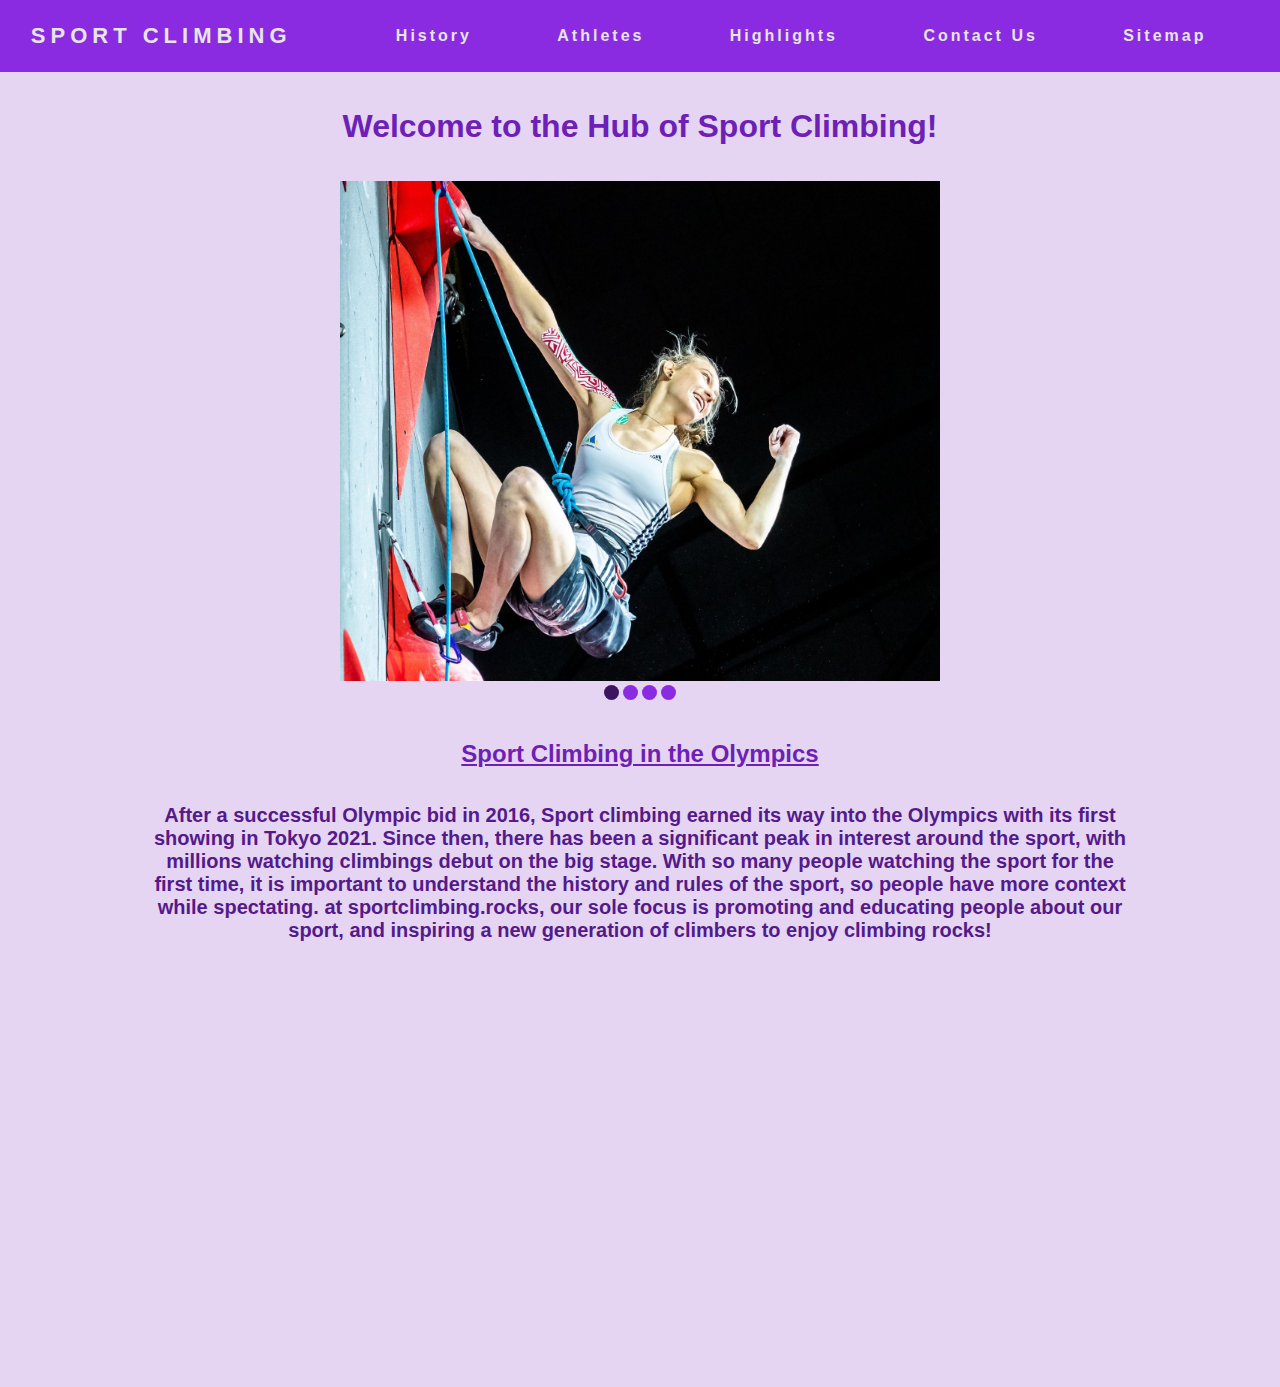
<file: docs/index.html>
<!DOCTYPE html>
<html lang="en">
<head>
    <meta charset="UTF-8">
    <meta http-equiv="X-UA-Compatible" content="IE=edge">
    <meta name="viewport" content="width=device-width, initial-scale=1.0">
    <link rel="stylesheet" href="css/navbar.css">
    <link rel="stylesheet" href="css/slideshow.css">
    <link rel="stylesheet" href="css/pagedesign.css">
    <script src= "js/slideshow.js" defer></script>
    <link rel="icon" href="favicon.ico" type="image/x-icon">
    <title>HomePage</title>

</head>
<body>
   <nav>
       <div class= "logo">
            <h4>
                <a href="index.html"> Sport Climbing</a>
            </h4>
       </div>
       <ul class= "nav-links">
           <li>
               <a href="history.html">History</a>
            </li>
           <li>
               <a href="athletes.html">Athletes</a>
            </li>
           <li>
               <a href="highlights.html">Highlights</a>
            </li>
            <li>
                <a href="contactus.html">Contact Us</a>
             </li>
             <li>
                <a href="sitemap.html">Sitemap</a>
             </li>

       </ul>
       <div class="burger">
           <div class="line1"></div>
           <div class="line2"></div>
           <div class="line3"></div>
       </div>
   </nav>
   <br>
   <br>

   <h1>Welcome to the Hub of Sport Climbing!</h1>
   <br>
   <br>
<div class= "center">
   <div class= "slide-container">
                <div class= "effect slide">
                    <img src="img/janja.jpg" alt=" Janja Garnbret, Olympic Gold Medalist">
                </div>
                <div class= "effect slide">
                    <img src="img/adam3.jpg" alt=" Adam Ondra, 6 time World Champion">
                </div>
                <div class= "effect slide">
                    <img src="img/natalia.jpg" alt="Natalia Grossman, 2021 Bouldering World Champion">
                </div>
                <div class= "effect slide">
                    <img src="img/nathaniel.jpg" alt="IFSC, the home of Sport Climbing!">
                </div>
   </div>
</div>


<div class="dot-container">
  <span></span>  
  <span></span>  
  <span></span>  
  <span></span>  
</div>
<br>
<br>
<h2> Sport Climbing in the Olympics</h2>
<br>
<br>
<p>After a successful Olympic bid in 2016, Sport climbing earned its way into the Olympics with its first showing in Tokyo 2021. 
    Since then, there has been a significant peak  in interest around the sport, with millions watching climbings debut on the big stage. 
    With so many people watching the sport for the first time, it is important to understand the history and rules of the sport, so people have more context while spectating.
    at sportclimbing.rocks, our sole focus is promoting and educating people about our sport, and inspiring a new generation of climbers to enjoy climbing rocks!
</p>

<br>
<br>
<br>
<br>
<div class= "center">
<iframe width="560" height="315" 
src="https://www.youtube.com/embed/_gGycmIZnLY" 
title="YouTube video player" 
frameborder="0" 
allow="accelerometer; autoplay; clipboard-write; 
encrypted-media; gyroscope; picture-in-picture" 
allowfullscreen>
</iframe>
</div>
<br>
<br>
<br>
<script src= "js/navbar.js"></script>
</body>
</html>
</file>
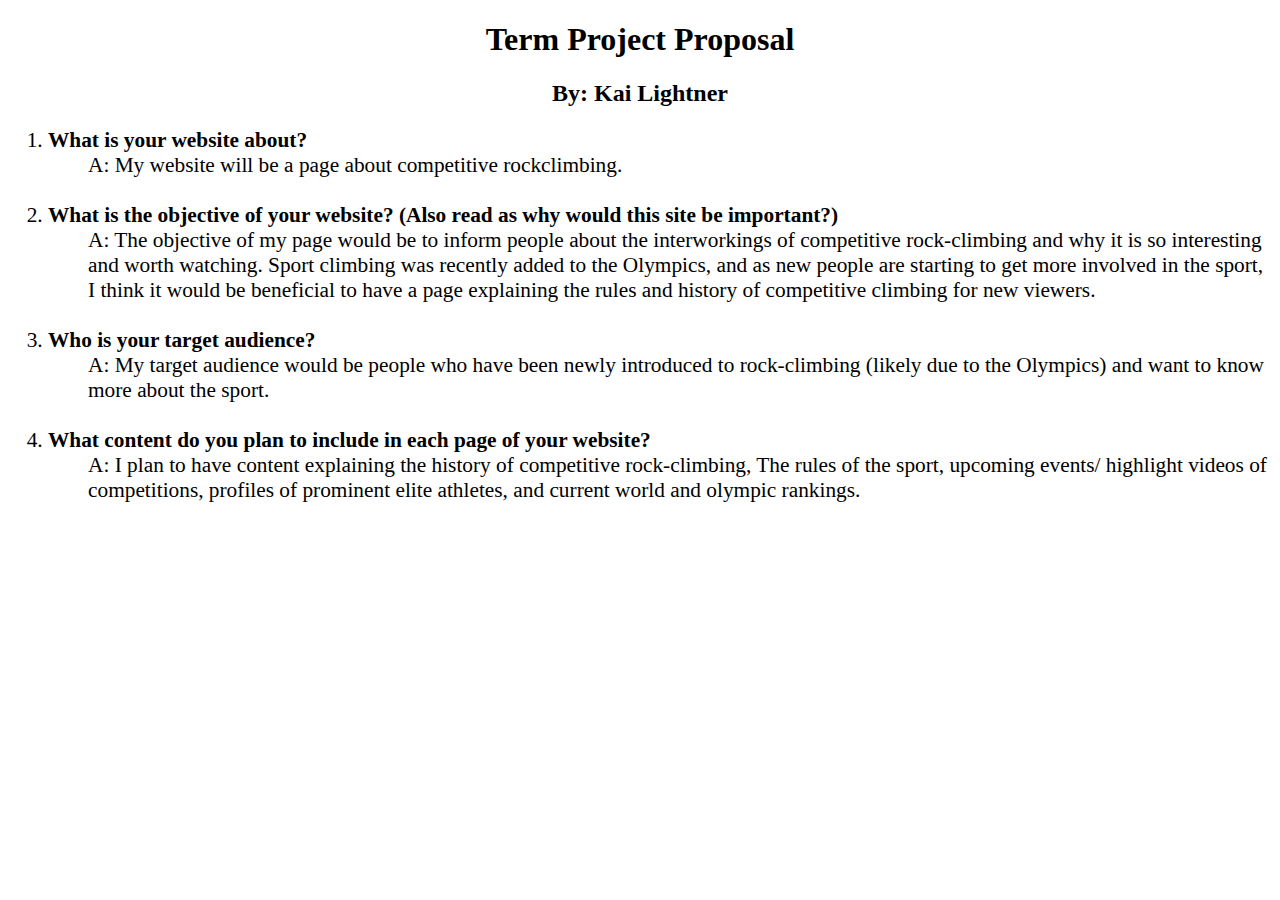
<file: proposal.html>
<!DOCTYPE html>
<html lang="en">
<head>
    <meta charset="UTF-8">
    <meta http-equiv="X-UA-Compatible" content="IE=edge">
    <meta name="viewport" content="width=device-width, initial-scale=1.0">
    <title>Document</title>
    <style>
        .center{
            text-align: center;
        }
     #list{
         font-size: 16pt;
     } 
     
    </style>
</head>
<body>
 <h1 class="center">Term Project Proposal</h1>
 <h2 class="center">By: Kai Lightner</h2> 
 <div id="list">
  <ol>
      <li> 
          <b>What is your website about?</b> 
          <ul>
              A: My website will be a page about competitive rockclimbing.
          </ul>
    </li>
    &nbsp;
    <li> 
        <b>What is the objective of your website? (Also read as why would this site be important?)</b> 
     <ul>
         A: The objective of my page would be to inform people about the interworkings of competitive rock-climbing and why it is so interesting and worth watching.
         Sport climbing was recently added to the Olympics, and as new people are starting to get more involved in the sport,
         I think it would be beneficial to have a page explaining the rules and history of competitive climbing for new viewers.
     </ul>  
    </li>
    &nbsp;
    <li> 
        <b>Who is your target audience?</b>
        <ul>
            A: My target audience would be people who have been newly introduced to rock-climbing
            (likely due to the Olympics) and want to know more about the sport.
        </ul>
    </li>
    &nbsp;
    <li>
        <b> What content do you plan to include in each page of your website?</b>
        <ul>
            A: I plan to have content explaining the history of competitive rock-climbing,
             The rules of the sport,
             upcoming events/ highlight videos of competitions,
              profiles of prominent elite athletes, 
              and current world and olympic rankings. 
        </ul>
    </li>
  </ol>
</div>
</body>
</html>
</file>
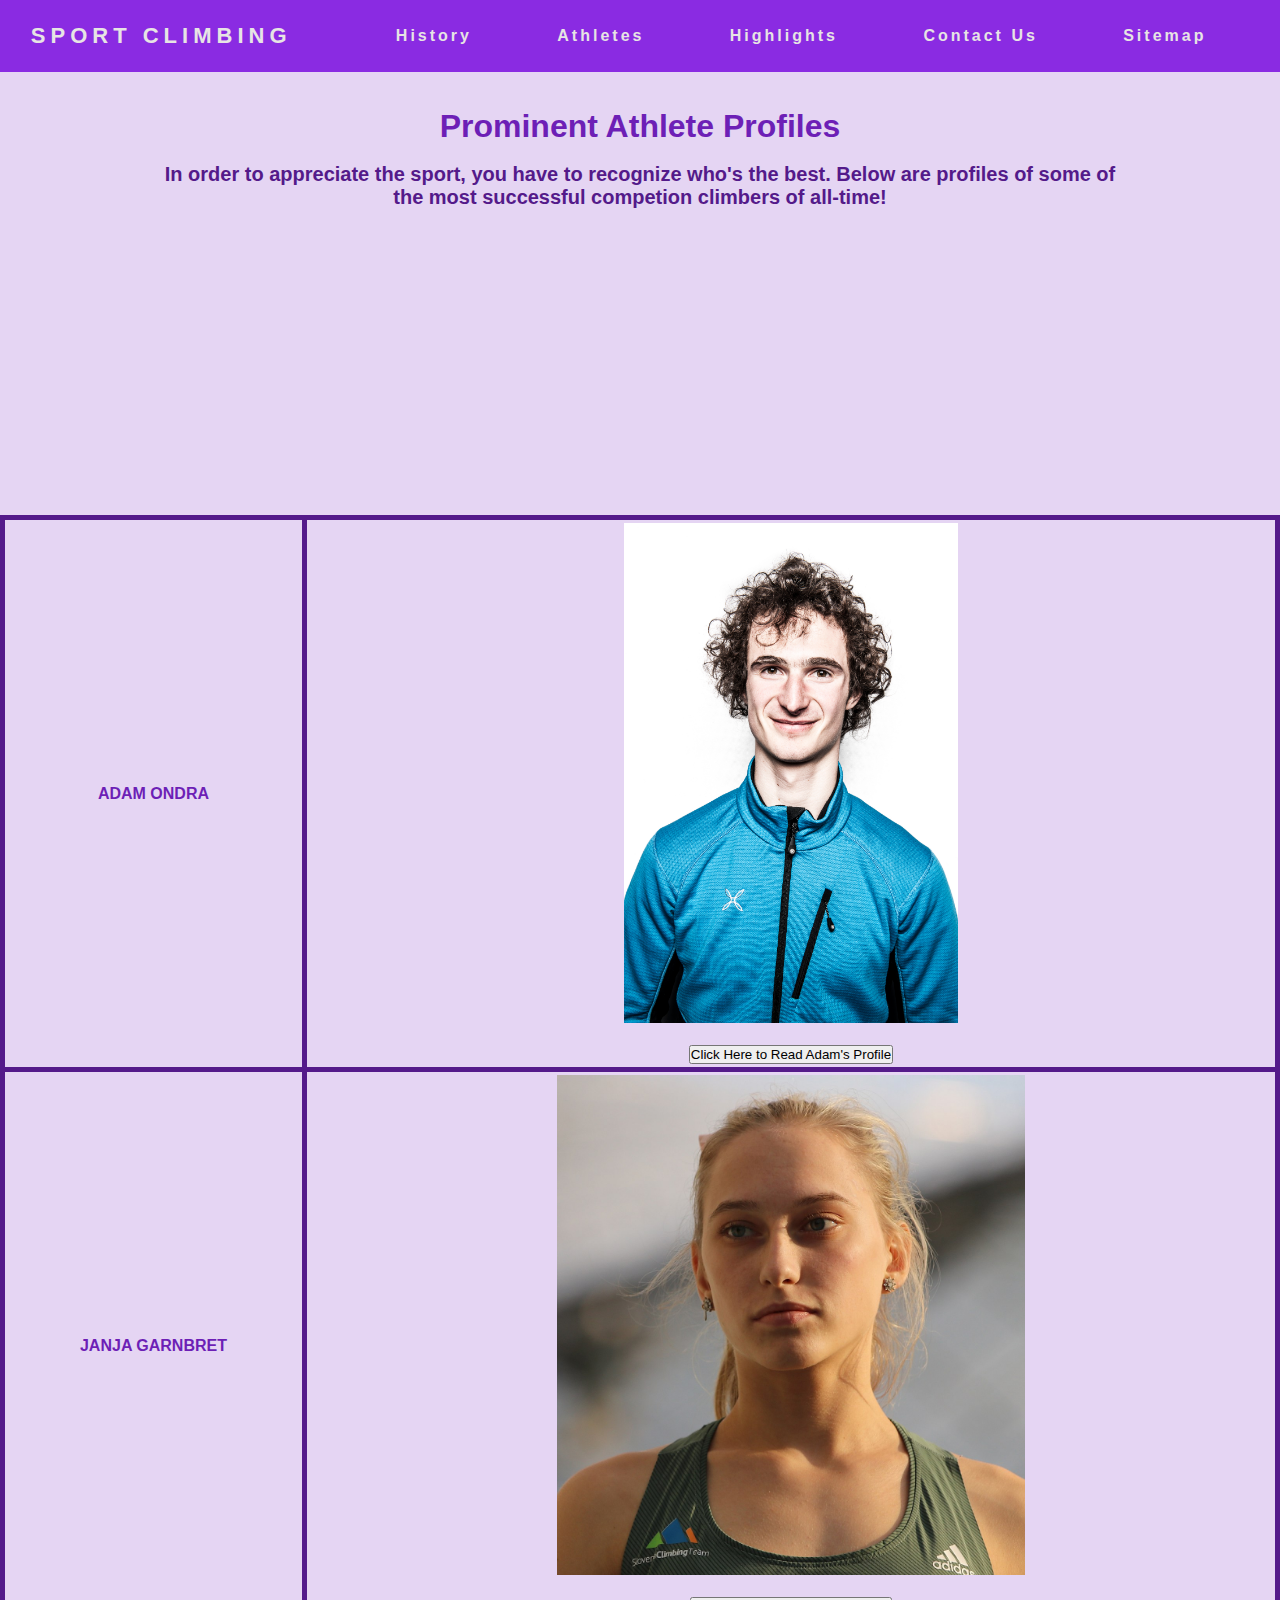
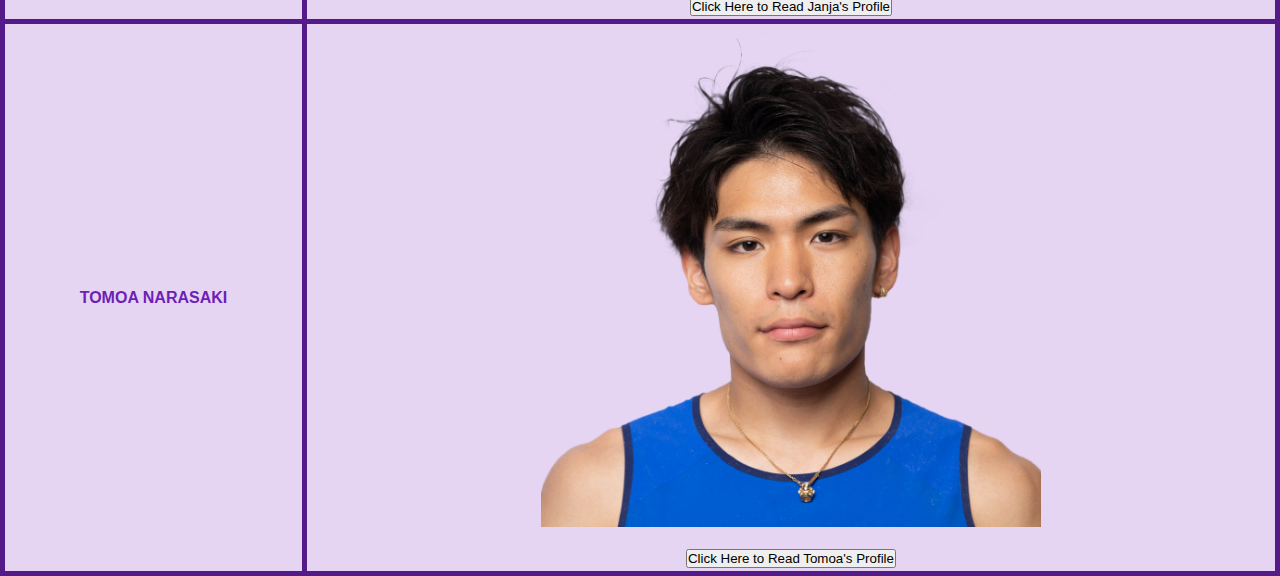
<file: docs/athletes.html>
<!DOCTYPE html>
<html lang="en">
<head>
<meta charset="UTF-8">
<meta http-equiv="X-UA-Compatible" content="IE=edge">
 <meta name="viewport" content="width=device-width, initial-scale=1.0"><link rel="stylesheet" href="css/navbar.css">
<script src= "js/navbar.js" defer></script>
<link rel="stylesheet" href="css/slideshow.css">
<link rel="stylesheet" href="css/pagedesign.css">
<script src= "js/slideshow.js" defer></script>
<title>HomePage</title>
<style>
    img{
      height: 500px;
    }
    table{
    margin-left: auto;
    margin-right: auto;
    font-family: Arial, Helvetica, sans-serif;
    border-collapse: collapse;
    width: 100%;
    text-align: center;
} 

th,tr,td {
    border: 5px solid black;
    padding:3px ;
    border-color: rgb(84, 26, 138);
}
table{
    font-family: sans-serif;
    color: rgb(109, 31, 182);
}
@media screen and (max-width: 768px){

img{
     max-width: 100%;
     height: auto;
    }
button{
        border-color: blueviolet;
        background-color: rgb(229, 213, 243);
        align-items: center;

        }
 .button table{
        color:rgb(109, 31, 182);
        font-family: sans-serif;
        font-size: 15px;
    }
}

</style>

</head>
<body>
<nav>
   <div class= "logo">
        <h4>
            <a href="index.html"> Sport Climbing</a>
        </h4>
   </div>
   <ul class= "nav-links">
       <li>
           <a href="history.html">History</a>
        </li>
       <li>
           <a href="athletes.html">Athletes</a>
        </li>
       <li>
           <a href="highlights.html">Highlights</a>
        </li>
        <li>
            <a href="contactus.html">Contact Us</a>
         </li>
         <li>
            <a href="sitemap.html">Sitemap</a>
         </li>

   </ul>
   <div class="burger">
       <div class="line1"></div>
       <div class="line2"></div>
       <div class="line3"></div>
   </div>
</nav>
<br>
<br>

<h1>Prominent Athlete Profiles</h1>
<br> 
<p>
    In order to appreciate the sport, you have to recognize who's the best. 
    Below are profiles of some of the most successful competion climbers of all-time!
</p>
    <table>
<tr> 
    <th id="ap"> ADAM ONDRA </th>
    <br>
    <br>
  <td> <img src="img/adamprofile.jpg" alt="Adam Ondra">
   <br>
   <br>
   <button id= "button1"><div class="button">Click Here to Read Adam's Profile</div></button>
</td>
   <br>
    <br>
    <br>
</tr>
    <br>
    <br>
    <th id="jp"> JANJA GARNBRET </th>
    <br>
    <br>
    <td><img src="img/janja2.jpg" alt="Janja Garnbret">
    <br>
    <br>
    <button id= "button2"><div class="button">Click Here to Read Janja's Profile</div></button>
    </td>
    <br>
    <br>
<tr>
    <br>
    <br>
   <th id="tp"> TOMOA NARASAKI </th>
  
    <br>
    <br>
    <td><img src="img/tomoa.png" alt="Tomoa Narasaki">
    <br>
    <br>
    <button id= "button3"><div class="button">Click Here to Read Tomoa's Profile</div></button>
    </td>
     <br>
    <br>
</tr>
</table>
<script>
const adam = document.getElementById("button1");
const janja = document.getElementById("button2");
const tomoa = document.getElementById("button3");

adam.onclick = function(){
    adam.innerHTML = "Adam Ondra is a Czech professional rock climber, specializing in lead climbing and bouldering. Rock & Ice magazine described Ondra in 2013 as a prodigy and the leading climber of his generation. Ondra is the only male athlete to have won World Championship titles in both disciplines in the same year (2014), and he is also the only male athlete to have won the World Cup series in both disciplines (lead climbing in 2009, 2015 and 2019, and bouldering in 2010)."
    adam.style.color = "rgb(109, 31, 182)";
    adam.style.fontFamily = "sans-serif";
    adam.style.fontSize = "15px";
    adam.style.backgroundColor = "rgb(229, 213, 243)"
    adam.style.border = "none";
    document.getElementById("ap").innerHTML = "ADAM ONDRA'S PROFILE"
}
janja.onclick = function(){
    janja.innerHTML = " Janja Garnbret is a Slovenian rock climber and sport climber who has won multiple lead climbing and bouldering events. In 2021, she became the first ever female Olympic gold medalist in sport climbing, and is widely regarded as the greatest competitive climber of all time.Garnbret won her first international title in the lead competition at the 2014 World Youth B Championships. In July 2015, just after turning 16, she started competing in the senior category of the Lead Climbing World Cup. Since then, she participated in 35 Lead Climbing World Cup events, missing the podium in only four of them. In 2016, aged 17, Garnbret won the seasonal titles of the IFSC Climbing World Cup in lead and combined, World Championships in lead climbing, and World Youth A Championships in both lead climbing and bouldering. From 2016 to 2018, she was awarded the seasonal title in both lead climbing and combined disciplines. In both 2018 and 2019, she won the World Championships in bouldering and combined, and also reclaimed the lead title in 2019. The same year, Garnbret became the first athlete to win all bouldering World Cup events in a season. Throughout six events, she placed first in six qualifications, four semifinals, and six finals, topping 74 out of 78 boulder problems overall."
    janja.style.color = "rgb(109, 31, 182)";
    janja.style.fontFamily = "sans-serif";
    janja.style.fontSize = "15px";
    janja.style.backgroundColor = "rgb(229, 213, 243)"
    janja.style.border = "none";
    document.getElementById("jp").innerHTML = "JANJA GARNBRET'S PROFILE"
}
tomoa.onclick = function(){
    tomoa.innerHTML = "Tomoa Narasaki (楢﨑 智亜) is a Japanese professional sport climber and boulderer. He started climbing when he was 10 years old together with Sachi Amma, in Sachi’s family climbing gym. Previously, he had been training apparatus gymnastics. In 2016, he won both the Bouldering World Championship and the Bouldering World Cup and in 2019 he won the Bouldering World Cup. His younger brother Meichi Narasaki is also a professional sport climber."
    tomoa.style.color = "rgb(109, 31, 182)";
    tomoa.style.fontFamily = "sans-serif";
    tomoa.style.fontSize = "15px";
    tomoa.style.backgroundColor = "rgb(229, 213, 243)"
    tomoa.style.border = "none";
    document.getElementById("tp").innerHTML = "TOMOA NARASAKI'S PROFILE"
}
</script>   
</body>
</html>
</file>
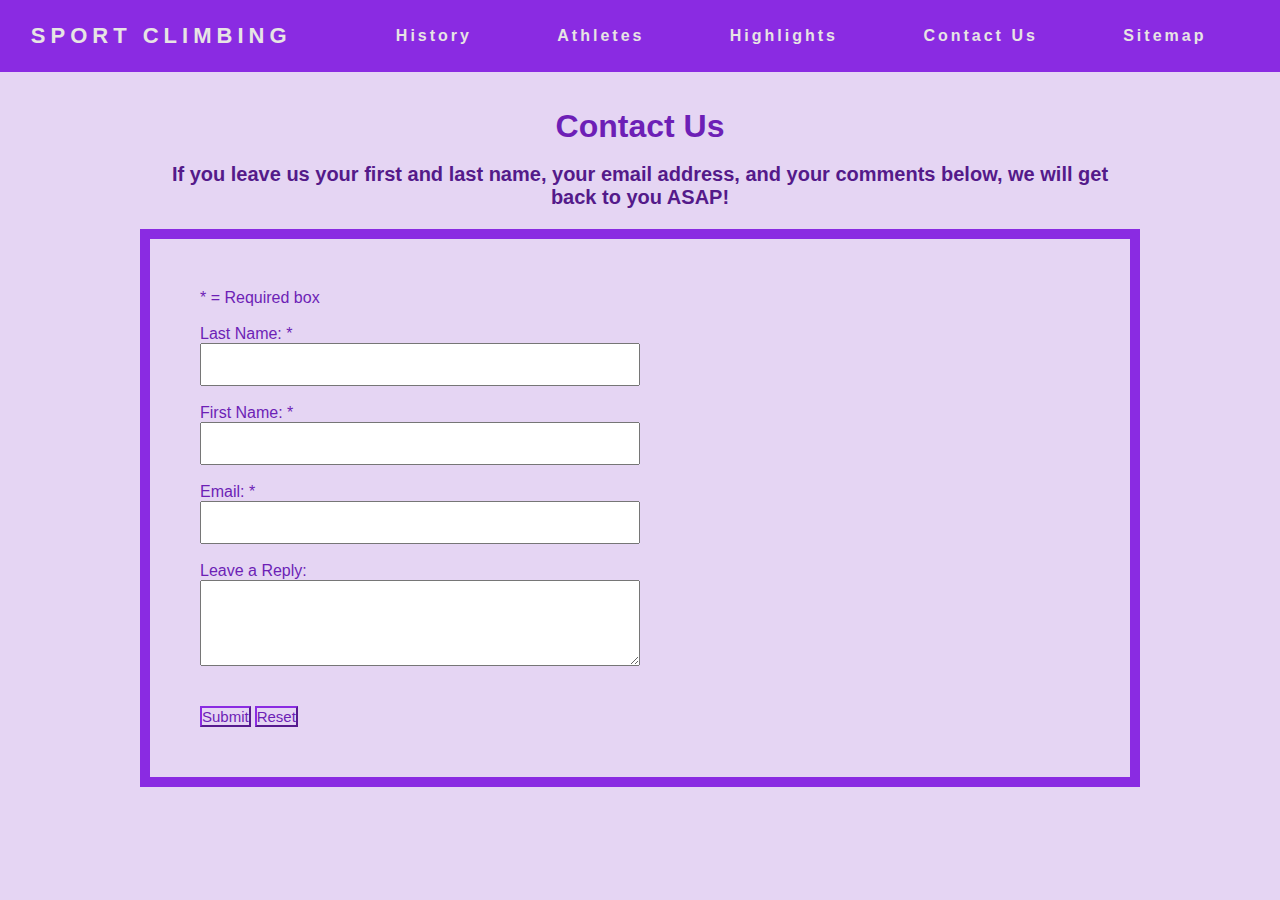
<file: docs/contactus.html>
<!DOCTYPE html>
<html lang="en">
<head>
    <meta charset="UTF-8">
    <meta http-equiv="X-UA-Compatible" content="IE=edge">
    <meta name="viewport" content="width=device-width, initial-scale=1.0">
    <link rel="stylesheet" href="css/navbar.css">
    <script src= "js/navbar.js" defer></script>
    <link rel="stylesheet" href="css/slideshow.css">
    <link rel="stylesheet" href="css/pagedesign.css">
    <script src= "js/slideshow.js" defer></script>
    <title>Contact Us</title>
<style>
    div{
            color: rgb(109, 31, 182);
            font-family: sans-serif;
        }
        form{
            width: 1000px;
  border: 10px solid blueviolet;
  padding: 50px;
  margin: 20px;
  margin-left: auto;
  margin-right: auto;
        }
        input, textarea{
            width: 50%;
            padding: 12px;
        }
        button{
            border-color: blueviolet;
            background-color: rgb(229, 213, 243);

        }
        .button{
            color:rgb(109, 31, 182);
            font-family: sans-serif;
            font-size: 15px;
        }
        @media screen and (max-width: 768px){

form{
     max-width: 100%;
     height: auto;
    }
    }

</style>
</head>
<body>
   <nav>
       <div class= "logo">
            <h4>
                <a href="index.html"> Sport Climbing</a>
            </h4>
       </div>
       <ul class= "nav-links">
           <li>
               <a href="history.html">History</a>
            </li>
           <li>
               <a href="athletes.html">Athletes</a>
            </li>
           <li>
               <a href="highlights.html">Highlights</a>
            </li>
            <li>
                <a href="contactus.html">Contact Us</a>
             </li>
             <li>
                <a href="sitemap.html">Sitemap</a>
             </li>

       </ul>
       <div class="burger">
           <div class="line1"></div>
           <div class="line2"></div>
           <div class="line3"></div>
       </div>
   </nav>
   <br>
   <br>
   <h1>Contact Us</h1>
   <br>
<p>
    If you leave us your first and last name, your email address, and your comments below, we will get back to you ASAP!
    <br>
    <form method="post" action="https://oim-apis.herokuapp.com/form2" id="form">
<div>
    * = Required box
    <br>
    <br>
    <Label for="lastname">Last Name: *</Label>
    <br>
        <input 
    type="text"
    name="lastname"
    id="lastname"
    >
</div>
&nbsp;
<div>
    <Label for="firstname">First Name: *</Label>
    <br>
    <input 
    type="text"
    name="firstname"
    id="firstname"
   >
</div>
&nbsp;
<div>
    <Label for="email">Email: *</Label>
    <br>
    <input 
    type="email"
    name="email"
    id="email"
   >
</div>
&nbsp;
<div>
    <label for="comments"> Leave a Reply:</label>
</div>
<div>
    <textarea 
    name="comments"
    id="comments" 
    cols="25"
    rows="4"
    ></textarea>
</div>
<br>
<br>
<button type="submit" id="submit">  
    <div class="button">
        Submit
    </div> 
</button> 
<button type="reset">
    <div class="button">
         Reset
    </div>
</button>

    </form>
</p>
<script>
    function Validate(){

    const last = document.getElementById("lastname").value;
    const first = document.getElementById("firstname").value;
    const email = document.getElementById("email").value;
    const reply = document.getElementById("comments").value;

    if (last,first,email == "") {
    alert("Required boxes must be filled out");
  return false;  
  }
}

document.getElementById("submit").onclick = function () {
        return Validate();
      };
    
</script>
</body>
</html>
</file>
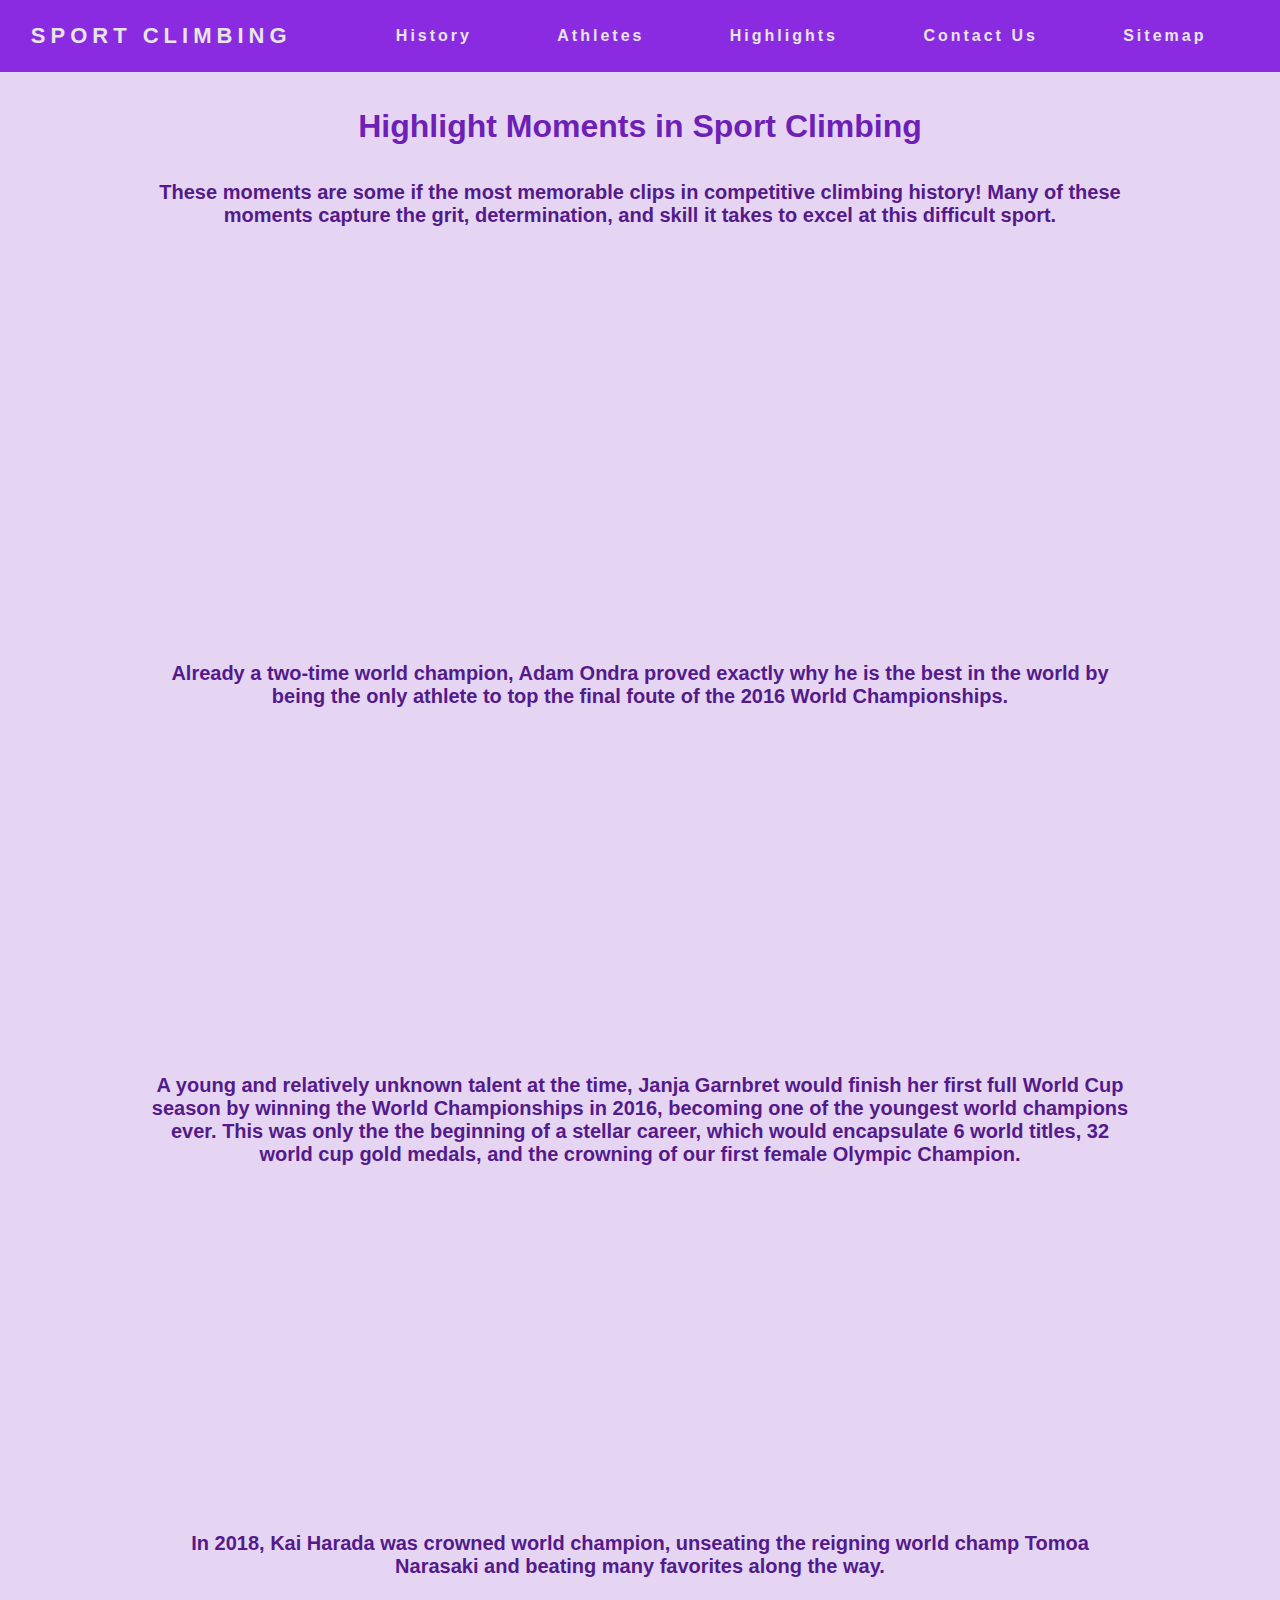
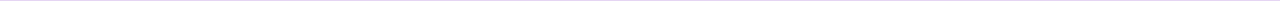
<file: docs/highlights.html>
<!DOCTYPE html>
<html lang="en">
<head>
    <meta charset="UTF-8">
    <meta http-equiv="X-UA-Compatible" content="IE=edge">
    <meta name="viewport" content="width=device-width, initial-scale=1.0">
    <link rel="stylesheet" href="css/navbar.css">
    <script src= "js/navbar.js" defer></script>
    <link rel="stylesheet" href="css/slideshow.css">
    <link rel="stylesheet" href="css/pagedesign.css">
    <script src= "js/slideshow.js" defer></script>
    <title>HomePage</title>
    <style>
    @media screen and (max-width: 768px){

iframe{
     max-width: 100%;
     height: auto;
    }
    }
    </style>

</head>
<body>
   <nav>
       <div class= "logo">
            <h4>
                <a href="index.html"> Sport Climbing</a>
            </h4>
       </div>
       <ul class= "nav-links">
           <li>
               <a href="history.html">History</a>
            </li>
           <li>
               <a href="athletes.html">Athletes</a>
            </li>
           <li>
               <a href="highlights.html">Highlights</a>
            </li>
            <li>
                <a href="contactus.html">Contact Us</a>
             </li>
             <li>
                <a href="sitemap.html">Sitemap</a>
             </li>

       </ul>
       <div class="burger">
           <div class="line1"></div>
           <div class="line2"></div>
           <div class="line3"></div>
       </div>
   </nav>
   <br>
   <br>

   <h1>Highlight Moments in Sport Climbing</h1>

   <br>
   <br>

   <p>
    These moments are some if the most memorable clips in competitive climbing history!
     Many of these moments capture the grit, determination, and skill it takes to excel at this difficult sport.
<br>
<br>
<br>
<br>
<br>
     <iframe
      width="560" 
      height="315" 
      src="https://www.youtube.com/embed/KNyiPlbx_vg" 
      title="YouTube video player" 
      frameborder="0" 
      allow="accelerometer; autoplay; clipboard-write; encrypted-media; gyroscope; picture-in-picture" 
      allowfullscreen>
    </iframe>
    <br>
    <br>
    Already a two-time world champion, Adam Ondra proved exactly why he is the best in the world by being the only athlete to top the final foute of the 2016 World Championships.
    <br>
    <br>
    <iframe width="560" 
    height="315" 
    src="https://www.youtube.com/embed/j_6BfA2GSec" 
    title="YouTube video player" 
    frameborder="0" 
    allow="accelerometer; autoplay; clipboard-write; encrypted-media; gyroscope; picture-in-picture" 
    allowfullscreen>
</iframe>
<br>
<br>
A young and relatively unknown talent at the time, Janja Garnbret would finish her first full World Cup season by winning the World Championships in 2016, becoming one of the youngest world champions ever.
This was only the the beginning of a stellar career, which would encapsulate 6 world titles, 32 world cup gold medals, and the crowning of our first female Olympic Champion.
<br>
<br>
<iframe width="560" 
height="315" 
src="https://www.youtube.com/embed/5tCoPqTdg_g" 
title="YouTube video player" 
frameborder="0" 
allow="accelerometer; autoplay; clipboard-write; encrypted-media; gyroscope; picture-in-picture" 
allowfullscreen>
</iframe>
<br>
<br>
In 2018, Kai Harada was crowned world champion, unseating the reigning world champ Tomoa Narasaki and beating many favorites along the way.
<br>
<br>
</p>
</file>
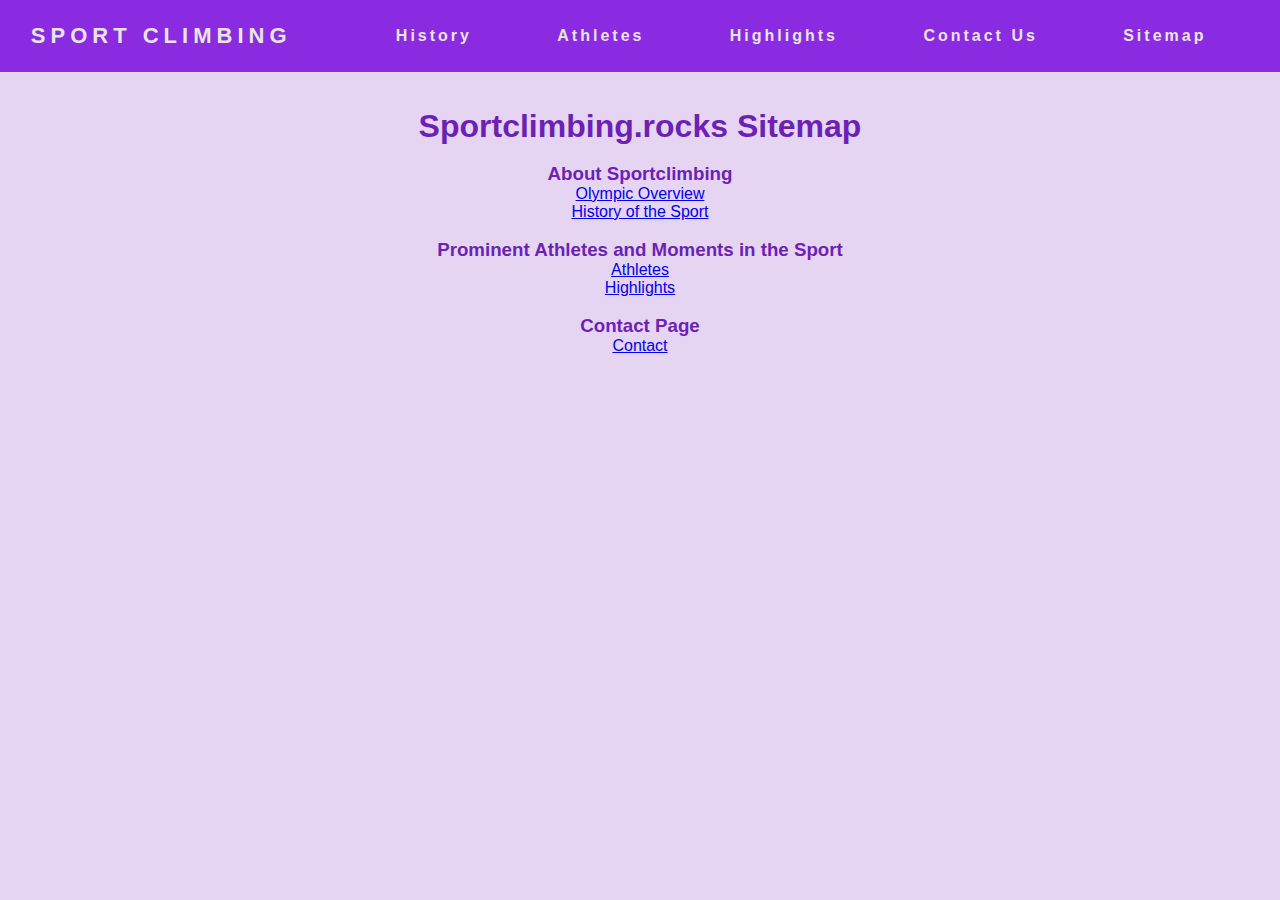
<file: docs/sitemap.html>
<!DOCTYPE html>
<html lang="en">
<head>
    <meta charset="UTF-8">
    <meta http-equiv="X-UA-Compatible" content="IE=edge">
    <meta name="viewport" content="width=device-width, initial-scale=1.0">
    <link rel="stylesheet" href="css/navbar.css">
    <script src= "js/navbar.js" defer></script>
    <link rel="stylesheet" href="css/slideshow.css">
    <link rel="stylesheet" href="css/pagedesign.css">
    <script src= "js/slideshow.js" defer></script>
    <title>HomePage</title>
<style>
    h3{
    text-align: center;
    color: rgb(109, 31, 182);
    font-family: sans-serif;
    }
  .format{
     text-align: center;
     font-family: sans-serif;
     text-decoration: none;
     color: rgb(231, 228, 228);
    }
</style>
</head>
<body>
   <nav>
       <div class= "logo">
            <h4>
                <a href="index.html"> Sport Climbing</a>
            </h4>
       </div>
       <ul class= "nav-links">
           <li>
               <a href="history.html">History</a>
            </li>
           <li>
               <a href="athletes.html">Athletes</a>
            </li>
           <li>
               <a href="highlights.html">Highlights</a>
            </li>
            <li>
                <a href="contactus.html">Contact Us</a>
             </li>
             <li>
                <a href="sitemap.html">Sitemap</a>
             </li>

       </ul>
       <div class="burger">
           <div class="line1"></div>
           <div class="line2"></div>
           <div class="line3"></div>
       </div>
   </nav>
   <br>
   <br>
   
   <h1>Sportclimbing.rocks Sitemap</h1>
   <br>
   <div class="format">
 <ul>
     <h3>About Sportclimbing</h3>
     <li>
         <a href="index.html">Olympic Overview</a>
        </li>
     <li> 
        <a href="history.html">History of the Sport</a>
    </li>
 </ul>

<br>

 <ul>
    <h3>Prominent Athletes and Moments in the Sport</h3>
    <li> <a href="athletes.html">Athletes</a></li>
    <li><a href="highlights.html">Highlights</a></li>
</ul>

<br>

<ul>
    <h3>Contact Page</h3>
    <li><a href="contactus.html">Contact</a></li>
</ul>
</div>
</body>
</html>
</file>
<file: docs/css/navbar.css>
*{
    margin: 0px;
    padding: 0px;
    box-sizing: border-box;
}

nav{
    display: flex;
    justify-content: space-around;
    position: sticky;
    z-index: 100;
    align-items: center;
    min-height: 8vh;
    background-color:blueviolet;
    font-family: sans-serif;
}

.logo{
   color:rgb(231, 228, 228) ;
   text-transform: uppercase;
   letter-spacing: 5px;
   font-size: 22px;
}

.logo a{
    color:rgb(231, 228, 228) ; 
    text-decoration: none;
}

.nav-links{
   display: flex; 
   justify-content: space-around;
   width: 70%;

}
.nav-links li{
   list-style: none; 
}

.nav-links a{
   color: rgb(231, 228, 228);
   text-decoration: none;
   letter-spacing: 3px;
   font-weight: bold;
   font-size: 16px;
}
.burger{
    display: none;
    cursor: pointer;
}

.burger div{
    width: 25px;
    height: 3px;
    background-color:rgb(231, 228, 228);
   margin: 5px; 
}

@media screen and (max-width: 1024x){
    .nav-links{
        width: 70%;
    }
}

@media screen and (max-width: 768px){
    body{
        overflow-x: hidden;
    }
    nav{
        max-width: 100%;
    }
    .nav-links{
        position: absolute;
        right: 0px;
        height: 92vh;
        top: 8vh;
        background-color:blueviolet ;
        display: flex;
        flex-direction: column;
        align-items: center;
        width: 30%;
        transform: translateX(100%); 
        transition: transform 0.5s ease-in;
}

.nav-links li{
    opacity: 0;
}

.burger{
    display: block;
}

}

.nav-active{
    transform: translateX(0%);
}

@keyframes navLinkFade{
    from{
        opacity: 0;
        transform: translateX(50px);
    }

    to{
        opacity: 1;
        transform: translateX(0px);
    }
}
</file>
<file: docs/css/slideshow.css>
.center{
    width: 100%;
    text-align: center;
}

.slidecontainer{
   position: relative;
    margin: auto;
  
}
.slide img{
    width: 600px;
    height: 500px;
}

.effect{
    animation-name: effect;
    animation-duration: 1s;
}

@keyframes effect {
  from {
    opacity:0.3;
  } 
  
  to{
      opacity: 1;
  }
}
.dot-container{
    text-align: center;
 
}
span{
    border-radius: 50%;
   height: 15px; 
   width: 15px;
   background-color: blueviolet;
   display: inline-block;

}
.active{
   background-color: rgb(59, 22, 94); 
}
@media screen and (max-width: 768px){
.slide img{
    max-width: 100%;
}
}
</file>
<file: docs/css/pagedesign.css>
h1, h2{
    text-align: center;
    color: rgb(109, 31, 182);
    font-family: sans-serif; 
    font-weight: bold; 
  }
  h2{
      text-decoration: underline;
  }
  body{
      background-color: rgb(229, 213, 243);
  }  
  p{
      color: rgb(84, 26, 138); 
      text-align: center;
      font-family: sans-serif;
      margin-left: 150px;
      margin-right: 150px;
      font-size: 15pt;
      font-weight: bold;
  }

  @media screen and (max-width: 768px){
p,h1,h2{
font-size: 2.5vw;
}
  }
</file>
